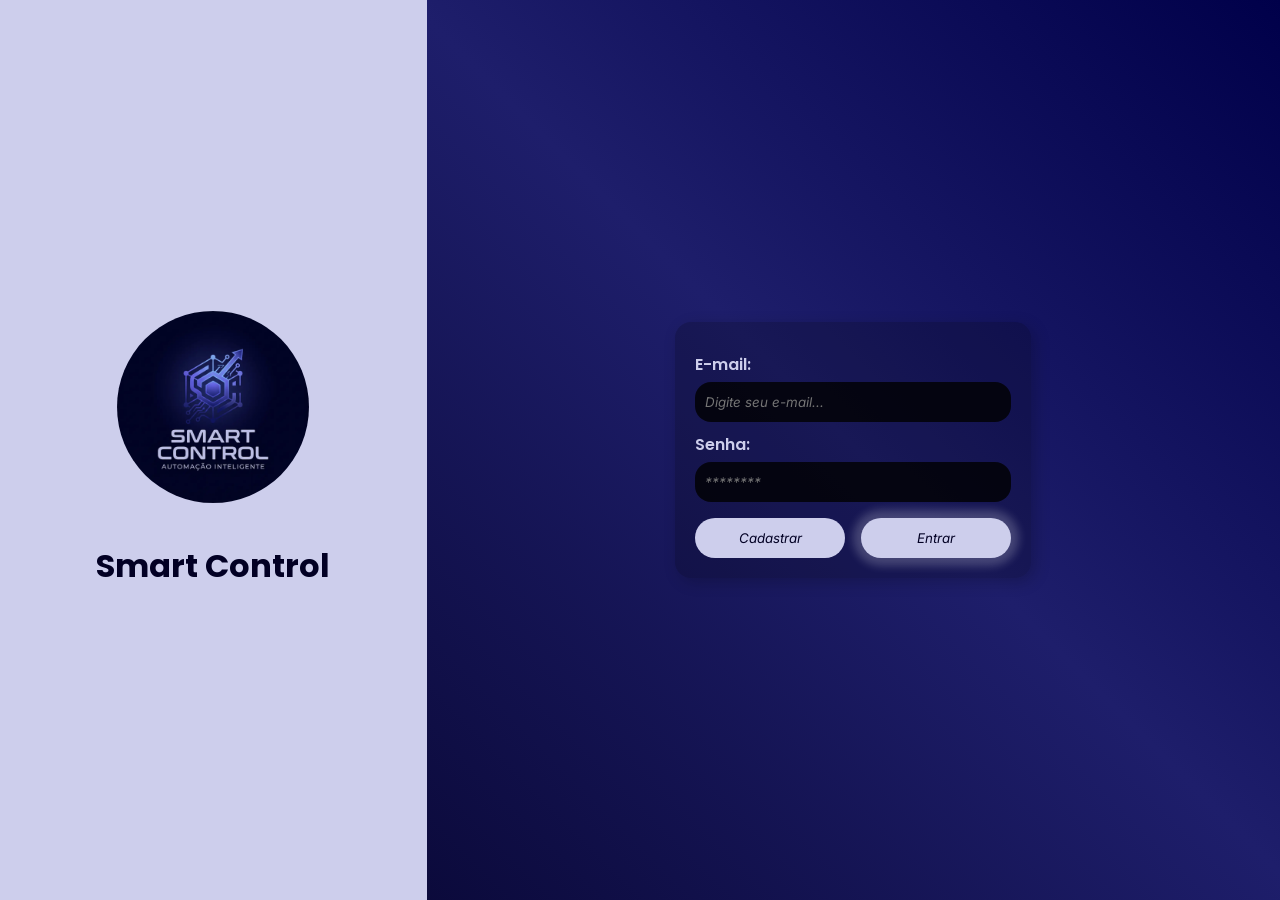
<file: conta.html>
<!DOCTYPE html>
<html lang="pt-br">
<head>
    <meta charset="UTF-8">
    <meta name="viewport" content="width=device-width, initial-scale=1.0">
    <title>Login</title>
    <link rel="shortcut icon" href="assets/images/favicon.ico" type="image/x-icon">
    <link rel="stylesheet" href="assets/css/conta.css">
    <link rel="stylesheet" href="assets/css/style.css">
</head>
<body>
    <main>
        <div class="container container-login">
            <div class="card info" id="info-login">
                <img src="assets/images/logo.webp" alt="Logo Smart Control">
                <h1>Smart Control</h1>
            </div>
            <div class="card form">
                <form method="get" id="form-login">
                    <label for="login-email">E-mail:</label>
                    <input class="input-field" type="email" name="login-email" id="login-email" placeholder="Digite seu e-mail...">

                    <label for="login-senha">Senha:</label>
                    <input class="input-field" type="password" name="login-senha" id="login-senha" minlength="8" maxlength="14" placeholder="********">

                    <div class="btns">
                        <input id="btn-cadastro" type="button" value="Cadastrar" onclick="toggleView(this)">
                        <input class="btn-default" type="submit" value="Entrar">
                    </div>
                </form>
            </div>
        </div>
        <div class="container container-cadastro">
            <div class="card info" id="info-cadastro">
                <img src="assets/images/logo.webp" alt="Logo Smart Control">
                <h1>Smart Control</h1>
            </div>
            <div class="card form">
                <form method="get" id="form-cadastro">
                    <label for="nome_completo">Nome Completo:</label>
                    <input class="input-field" type="text" name="nome_completo" id="nome_completo" placeholder="Digite seu nome completo...">

                    <label for="cpf">CPF:</label>
                    <input class="input-field" type="text" name="cpf" id="cpf" minlength="14" maxlength="14" title="Ex: 123.456.789-10" inputmode="numeric" pattern="\d{3}.\d{3}.\d{3}-\d{2}" oninput="this.value = this.value.replace(/[^\d.-]/g, '')" placeholder="123.456.789-10">

                    <label for="escolaridade">Escolaridade:</label>
                    <select class="input-field" name="escolaridade" id="escolaridade">
                        <option value="" selected hidden>Informe a sua escolaridade</option>
                        <option value="Ensino Fundamental Completo">Ensino Fundamental Completo</option>
                        <option value="Ensino Médio Completo">Ensino Médio Completo</option>
                        <option value="Ensino Superior Completo">Ensino Superior Completo</option>
                    </select>

                    <p>Informe o seu Sexo:</p>
                    <div class="form-group" id="sexo">
                        <div class="form-opt">
                            <input class="input-field" type="radio" name="sexo" id="masculino" value="Masculino">
                            <label for="masculino">Masculino</label>
                        </div>
                        <div class="form-opt">
                            <input type="radio" name="sexo" id="feminino" value="Feminino">
                            <label for="feminino">Feminino</label>
                        </div>
                        <div class="form-opt">
                            <input type="radio" name="sexo" id="null" value="Prefiro não dizer">
                            <label for="null">Prefiro não dizer</label>
                        </div>
                    </div>

                    <label for="cadastro-email">E-mail:</label>
                    <input class="input-field" type="email" name="cadastro-email" id="cadastro-email">

                    <label for="cadastro-senha">Senha:</label>
                    <input class="input-field" type="password" name="cadastro-senha" id="cadastro-senha" minlength="8" maxlength="14">

                    <div class="form-group" id="termos-e-condicoes">
                        <div class="form-opt">
                            <input class="input-field" type="checkbox" name="termos" id="termos">
                            <label for="termos">Aceito os <a href="#termos">Termos</a> e <a href="#condicoes">Condições</a> do site</label>
                        </div>
                    </div>
                    <div class="btns">
                        <input id="btn-login" type="button" value="Acessar Conta" onclick="toggleView(this)">
                        <input class="btn-default" type="submit" value="Cadastrar">
                    </div>
                </form>
            </div>
        </div>
    </main>
    <script src="assets/js/conta.js"></script>
</body>
</html>
</file>
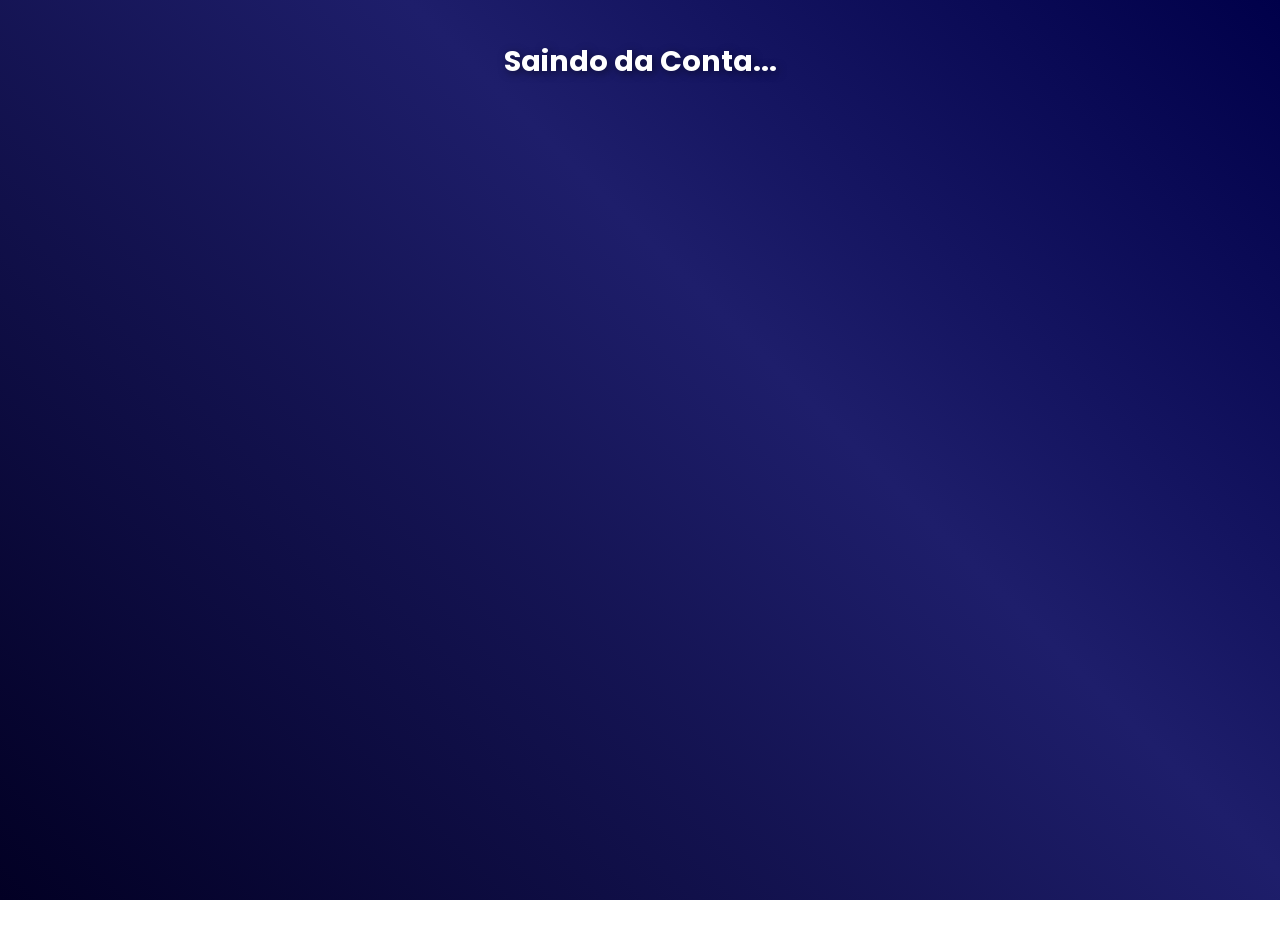
<file: logout.html>
<!DOCTYPE html>
<html lang="pt-BR">
<head>
    <meta charset="UTF-8">
    <meta name="viewport" content="width=device-width, initial-scale=1.0">
    <title>Saindo da Conta...</title>
    <link rel="shortcut icon" href="assets/images/favicon.ico" type="image/x-icon">
    <link rel="stylesheet" href="assets/css/logout.css">
    <link rel="stylesheet" href="assets/css/style.css">
</head>
<body>
    <main class="main-page">
        <h1>Saindo da Conta...</h1>
    </main>
    <script>
        setTimeout(() => {
            window.location.href = 'conta.html'
        }, 3000)
    </script>
</body>
</html>
</file>
<file: assets/css/conta.css>
.container {
    height: 100dvh;
    display: none;
    visibility: hidden;
    opacity: 0;
    grid-template-columns: 0.5fr 1fr;
    grid-template-areas: "info-login form-login";
}

.active {
    display: grid;
    visibility: visible;
    opacity: 1;
}

.card {
    margin: auto;
}

.info {
    background-color: var(--text-color);
    color: var(--bg-color);
    width: 100%;
    height: 100%;
    text-align: center;
    align-content: center;
    grid-area: info-login;
}

.info img {
    border-radius: 50%; width: 15vw;
}

.info * {
    margin: 16px 0;
}

.form form {
    margin: 16px 0;
    display: flex;
    flex-direction: column;
    justify-content: center;
    background-color: var(--black-transparent-2);
    padding: 20px;
    border-radius: 16px;
    box-shadow: 4px 4px 16px 0px rgba(0, 0, 0, 0.20);
    grid-area: form-login;
}

.form form label, .form form p{
    margin: 10px 0 5px;
}

.form form input[type="submit"], .form form input[type="button"], .form form input[type="text"], .form form input[type="email"], .form form input[type="password"], .form form select {
    height: 40px;
    background-color: rgba(0, 0, 0, 0.8);
    border-radius: 16px;
    min-width: 150px;
    border: none;
    padding: 10px;
    color: var(--text-color);
    font-family: 'Inter', 'sans-serif';
    font-weight: 400;
    font-style: italic;
    font-optical-sizing: auto;
}

.form form input[type="submit"], .form form input[type="button"] {
    border-radius: 20px;
    align-self: center;
    background-color: var(--text-color);
    color: var(--bg-color);
    transition: all 0.3s ease-in-out;
}

input, select {
    transition: all 0.3s ease-in-out;
}

input:hover, select:hover {
    transform: scale(1.02);
}

.btns {
    display: flex;
    gap: 16px;
    margin-top: 16px;
    flex-wrap: wrap;
    justify-content: center;
}

.btn-default {
    box-shadow: 0 0 8px 8px rgba(255, 255, 255, 0.2);
}

.form form input[type="submit"]:hover, .form form input[type="button"]:hover {
    transform: scale(1.05);
    opacity: 50%;
}

.form .form-group {
    display: flex;
    gap: 16px;
    border-radius: 16px;
    border: none;
    padding: 10px;
    color: var(--text-color)
}

#sexo label {
    font-family: 'Inter', 'sans-serif';
    font-weight: 400;
    font-style: italic;
    font-optical-sizing: auto;
}

#termos-e-condicoes {
    align-self: center;
    margin: 20px 0;
}

.error {
    border: 1px solid red;
    outline: 1px solid red;
}

.color-error {
    color: #ff0000;
}

@keyframes toLeft {
    0% {
        opacity: 0;
        grid-template-columns: 1fr 0.5fr;
        grid-template-areas: "form-login info-login";
    }

    100% {
        opacity: 1;
        grid-template-columns: 0.5fr 1fr;
        grid-template-areas: "info-login form-login";
    }
}

@keyframes toRight {
    0% {
        opacity: 0;
        grid-template-columns: 0.5fr 1fr;
        grid-template-areas: "info-login form-login";
    }

    100% {
        opacity: 1;
        grid-template-columns: 1fr 0.5fr;
        grid-template-areas: "form-login info-login";
    }
}

@media (max-width: 768px) {
    .container{
        grid-template-columns: none !important;
        grid-template-rows: 0fr 1fr !important;
        grid-template-areas: 
        "info-login"
        "form-login" !important;
    }

    .info{
        display: flex;
        align-items: center;
        justify-content: center;
        padding: 18px 20px;
    }

    .info * {
        margin: 0 16px;
    }

    .form .form-group {
        flex-direction: column;
    }
}
</file>
<file: assets/css/style.css>
@import url('https://fonts.googleapis.com/css2?family=Inter:ital,opsz,wght@0,14..32,100..900;1,14..32,100..900&family=Poppins:ital,wght@0,100;0,200;0,300;0,400;0,500;0,600;0,700;0,800;0,900;1,100;1,200;1,300;1,400;1,500;1,600;1,700;1,800;1,900&display=swap');

* {
    margin: 0;
    padding: 0;
    box-sizing: border-box;
}

:root {
    --bg-color: #020024;
    --gradient-60-color: #1e1e6b;
    --gradient-100-color: #00004a;
    --text-color: #CDCEEC;
    --black-transparent: rgba(0, 0, 0, 0.8);
    --black-transparent-2: rgba(0, 0, 0, 0.2);
    --hover-bg: rgba(205, 206, 236, 0.15);
}

body {
    background: var(--bg-color);
    background: linear-gradient(45deg, var(--bg-color) 0%, var(--gradient-60-color) 60%, var(--gradient-100-color) 100%);
    background-repeat: no-repeat;
    background-attachment: fixed;
    color: var(--text-color);
    font-family: "Poppins", sans-serif;
    font-optical-sizing: auto;
    font-weight: 600;
    font-style: normal;
    min-height: 100dvh;
}

.loading-container {
    width: 100%;
    height: 100%;
    
    background: var(--bg-color);
    background: linear-gradient(45deg, var(--bg-color) 0%, var(--gradient-60-color) 60%, var(--gradient-100-color) 100%);
    background-repeat: no-repeat;
    background-attachment: fixed;

    position: fixed;
    top: 0;
    left: 0;
    z-index: 9999;
    
    display: flex;
    justify-content: center;
    align-items: center;
}

.loader {
    width: 60px;
    height: 60px;
    border-radius: 50%;

    border: 8px solid var(--black-transparent-2);
    border-top: 8px solid var(--text-color);

    animation: spin 1s linear infinite;
}

@keyframes spin {
    0% { transform: rotate(0deg); }
    100% { transform: rotate(360deg); }
}

header {
    width: 100%;
    background-color: var(--black-transparent);
    box-shadow: 0px 4px 16px rgba(0, 0, 0, 0.4);
    position: sticky;
    top: 0;
    z-index: 1000;
}

.navbar {
    margin: 0 auto;
    padding: 8px 20px;
    display: flex;
    justify-content: space-between;
    align-items: center;
}

.main-menu, .user-menu {
    list-style: none;
    display: flex;
    align-items: center;
    justify-content: center;
    gap: 15px;
    transition: all 0.3s ease-in-out;
}

.main-menu > li, .user-menu > li {
    position: relative;
}

.main-menu a, .main-menu button, .main-menu summary, .user-menu a, .user-menu button, .user-menu summary {
    display: block;
    padding: 10px 20px;
    color: var(--text-color);
    text-decoration: none;
    font-family: "Poppins", sans-serif;
    font-size: 0.95rem;
    letter-spacing: 1px;
    transition: all 0.3s ease-in-out;
    border-radius: 8px;
    cursor: pointer;
    background: none;
    outline: none;
    border: none;
    text-align: left;
}

.main-menu a:hover, .main-menu button:hover, .main-menu summary:hover, .user-menu a:hover, .user-menu button:hover, .user-menu summary:hover {
    background-color: var(--hover-bg);
    color: #ffffff;
}

.user-menu summary {
    padding: 0;
}

.main-menu summary::marker {
  display: none;
  content: "";
}

.main-menu summary::-webkit-details-marker {
  display: none;
}

.toggle-icon {
    font-size: 30px;
    padding: 2.5px 10px;
    transition: all 0.3s ease-in-out;
}

.toggle-icon:hover{
    box-shadow: 0px 0px 16px 0px rgba(255, 255, 255, 0.30);
    border-radius: 16px;
    cursor: pointer;
}

.hidden, .toggle-icon {
    display: none;
}

.dropdown {
    position: relative;
}

.sub-menu {
    position: absolute;
    top: 100%;
    left: 0;
    background-color: var(--black-transparent);
    backdrop-filter: blur(8px);
    list-style: none;
    min-width: 200px;
    border-radius: 12px;
    padding: 10px 0;
    box-shadow: 4px 4px 16px rgba(0, 0, 0, 0.5);
}

details::details-content{
    opacity: 0;
    visibility: hidden;
    transform: translateY(10px);
    transition: all 0.3s ease-in-out;
}

details[open]::details-content {
    opacity: 1;
    visibility: visible;
    transform: translateY(0);
}

.sub-menu a, .sub-menu button {
    padding: 10px 20px;
    font-family: 'Inter', sans-serif;
    font-weight: 400;
    font-style: italic;
    font-size: 0.9rem;
}

.sub-menu a:hover, .sub-menu button:hover {
    background-color: var(--hover-bg);
    padding-left: 25px;
}

.user-avatar {
    font-size: 2.5rem;
}

.user-menu .sub-menu {
    right: -20px;
    left: unset;
}

.main-page {
    max-width: 900px;
    margin: 40px auto;
    padding: 0 20px;
    display: flex;
    flex-direction: column;
    gap: 30px;
}

.main-page h1 {
    text-align: center;
    font-size: 1.8rem;
    margin-bottom: 10px;
    color: #ffffff;
    text-shadow: 2px 2px 8px rgba(0, 0, 0, 0.5);
}

footer {
    background-color: var(--black-transparent);
    margin-top: 50px;
    padding: 30px 20px;
    display: flex;
    flex-wrap: wrap;
    justify-content: space-around;
    align-items: center;
    gap: 20px;
    box-shadow: 0px -4px 16px rgba(0, 0, 0, 0.4);
}

footer nav {
    display: flex;
    flex-direction: row;
    gap: 30px;
}

footer ul {
    list-style: none;
    display: flex;
    flex-direction: column;
    gap: 10px;
}

footer nav li a {
    color: var(--text-color);
    text-decoration: none;
    font-family: 'Inter', sans-serif;
    font-weight: 400;
    font-size: 0.95rem;
    transition: all 0.3s ease-in-out;
}

footer nav li a:hover {
    color: #ffffff;
    padding-left: 6px;
}

footer nav li h2 {
    font-size: 1.1rem;
}

footer iframe {
    border-radius: 16px !important;
    box-shadow: 4px 4px 16px 0px rgba(0, 0, 0, 0.5);
    transition: all 0.3s ease-in-out;
}

footer iframe:hover {
    transform: scale(1.02);
}

@media (max-width: 768px) {
    .toggle-icon {
        display: inline-block;
    }

    .main-menu {
        visibility: hidden;
        opacity: 0;
        flex-direction: column;
        align-items: flex-start;
        gap: 0;
        width: 100%;
        height: 100%;
        position: fixed;
        background-color: var(--black-transparent);
        left: 0;
        top: 70px;
        justify-content: flex-start;
        padding-left: 10px;
        padding-top: 10px;
    }

    .sidebar-open {
        visibility: visible;
        opacity: 1;
    }

    .hidden-scroll {
        overflow: hidden;
    }

    .main-menu .sub-menu {
        display: none;
        backdrop-filter: none;
        background: none;
        position: relative;
        top: 0;
    }
    
    details[open] .sub-menu {
        display: block;
        opacity: 1;
        visibility: visible;
    }

    footer {
        justify-content: flex-start;
    }

    footer iframe {
        width: 100%;
    }
}
</file>
<file: assets/css/logout.css>
main {
    margin: auto;
}

main h1 {
    text-align: left;
    font-size: 2rem;
}
</file>
